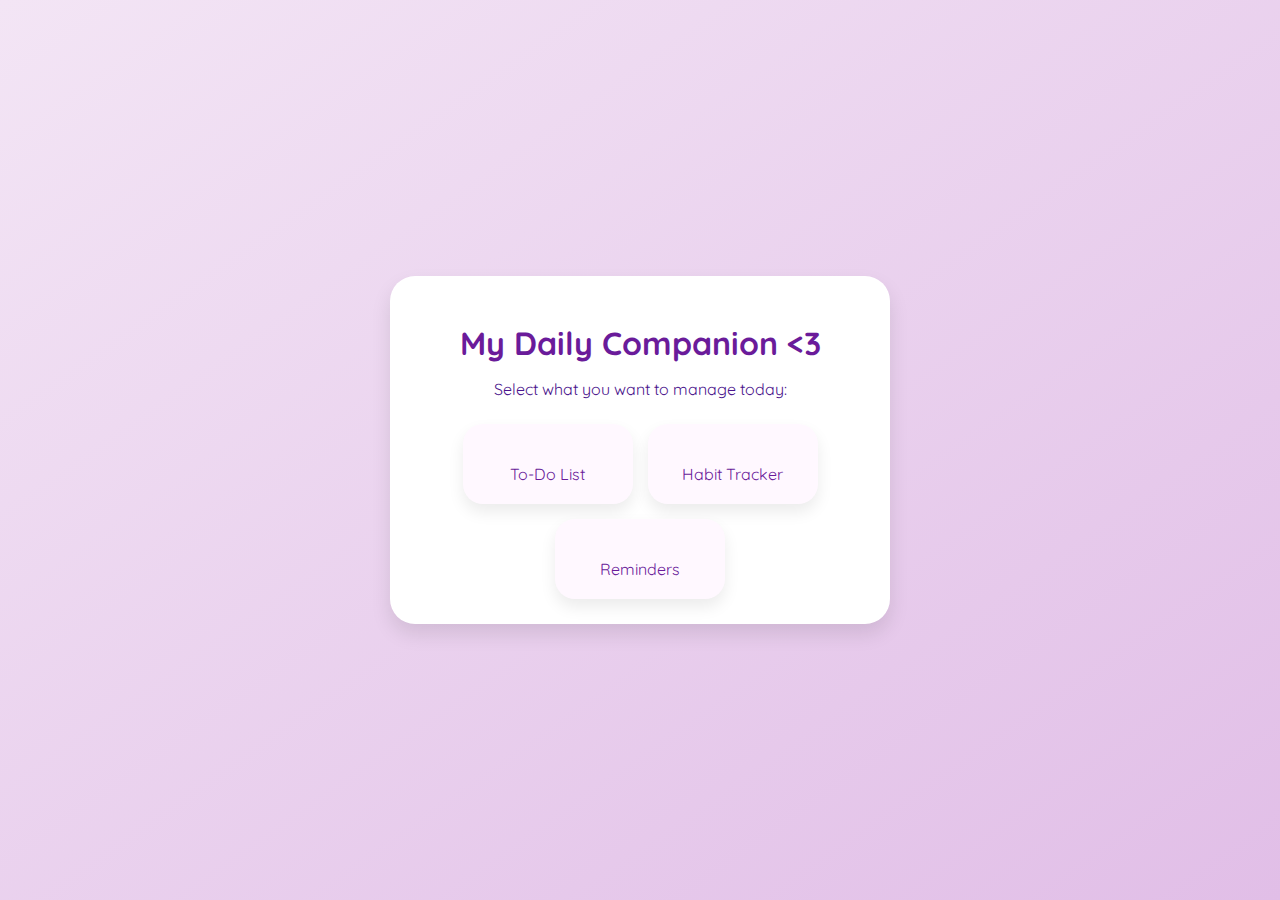
<file: index.html>
<!DOCTYPE html>
<html lang="en">
<head>
  <meta charset="UTF-8" />
  <title>My Daily Companion</title>
  <link rel="stylesheet" href="style.css" />
  <link href="https://fonts.googleapis.com/css2?family=Quicksand:wght@500;700&display=swap" rel="stylesheet">
</head>
<body>
  <div class="container small">
    <h1> My Daily Companion <3</h1>
    <p>Select what you want to manage today:</p>
    <div class="card-grid">
      <a href="todo.html" class="card"><br>To-Do List</a>
      <a href="habit.html" class="card"><br>Habit Tracker</a>
      <a href="reminder.html" class="card"><br>Reminders</a>
    </div>
  </div>
</body>
</html>
</file>
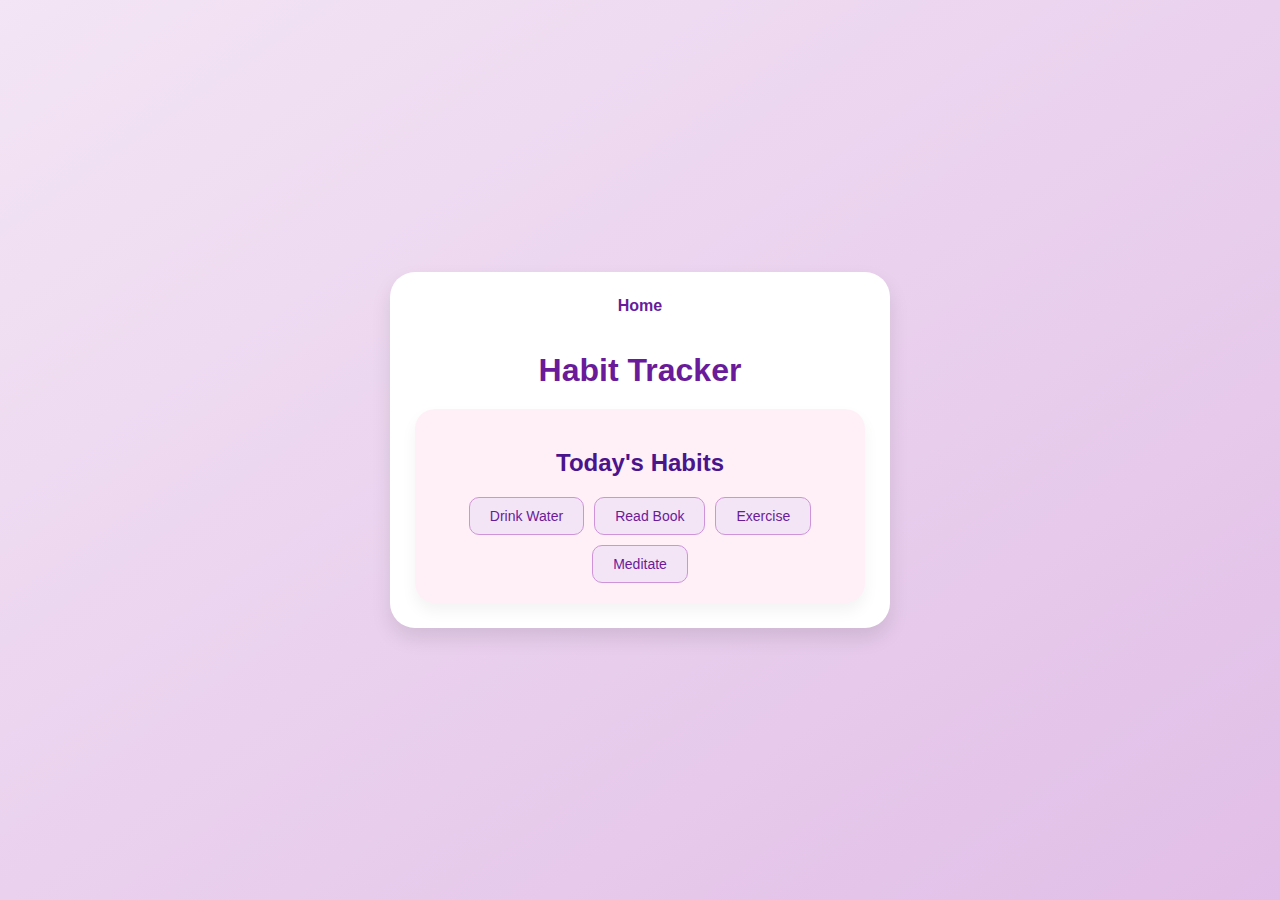
<file: habit.html>
<!DOCTYPE html>
<html lang="en">
<head>
  <meta charset="UTF-8" />
  <title>Habit Tracker</title>
  <link rel="stylesheet" href="style.css" />
</head>
<body>
  <div class="container small">
    <a href="index.html" class="back"> Home</a>
    
    <h1>Habit Tracker</h1>
    <div class="card-box">
      <h2>Today's Habits</h2>
      <div class="habit-buttons" id="habitList"></div>
    </div>
  </div>
  <script src="script.js"></script>
</body>
</html>
</file>
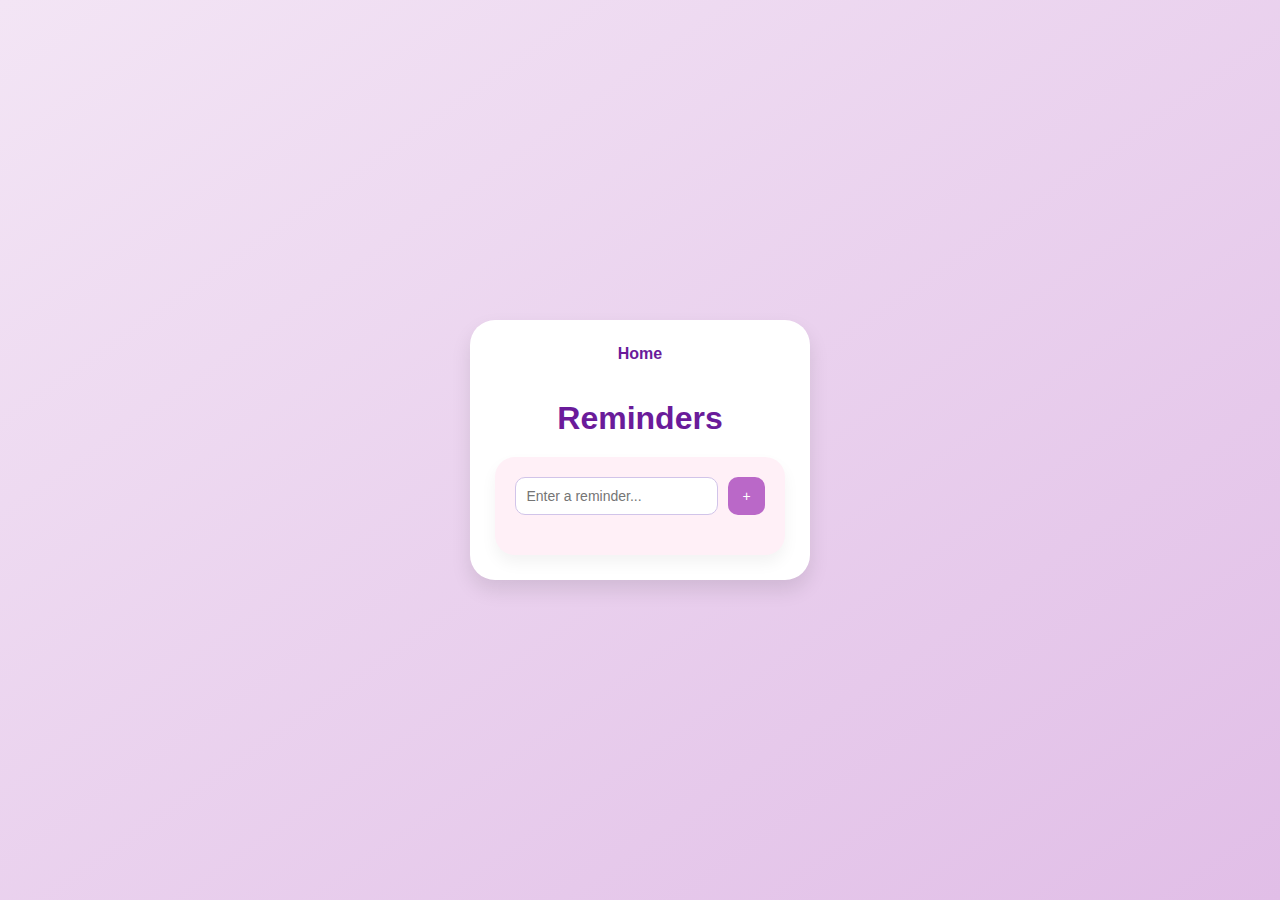
<file: reminder.html>
<!DOCTYPE html>
<html lang="en">
<head>
  <meta charset="UTF-8" />
  <title>Reminders</title>
  <link rel="stylesheet" href="style.css" />
</head>
<body>
  <div class="container small">
    <a href="index.html" class="back">Home</a>
    
    <h1>Reminders</h1>
    <div class="card-box">
      <div class="input-group">
        <input type="text" id="reminderInput" placeholder="Enter a reminder..." />
        <button onclick="addReminder()">+</button>
      </div>
      <ul id="reminderList"></ul>
    </div>
  </div>
  <script src="script.js"></script>
</body>
</html>
</file>
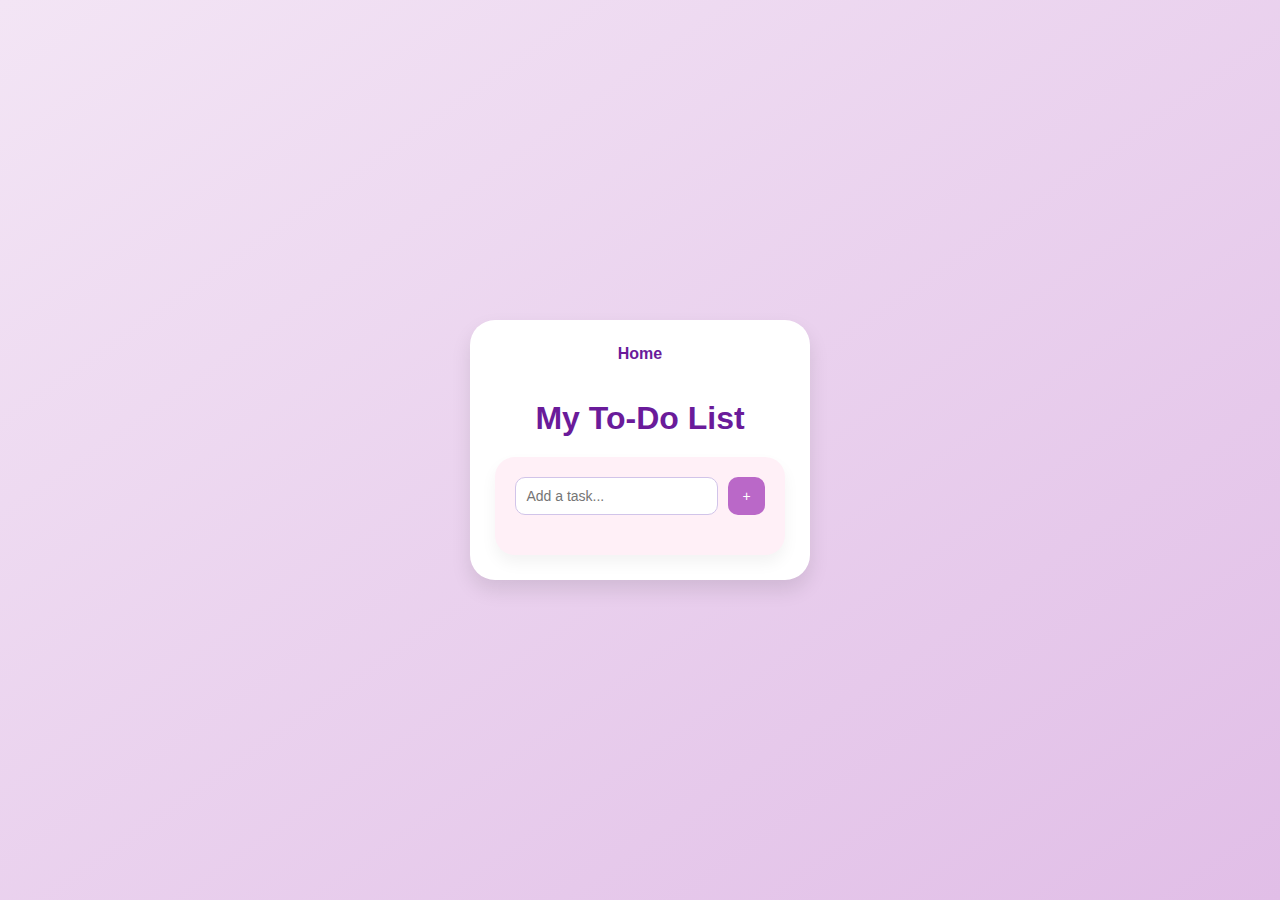
<file: todo.html>
<!DOCTYPE html>
<html lang="en">
<head>
  <meta charset="UTF-8" />
  <title>To-Do List</title>
  <link rel="stylesheet" href="style.css" />
</head>
<body>
  <div class="container small">
    <a href="index.html" class="back">Home</a>
    <h1> My To-Do List</h1>
    <div class="card-box">
      <div class="input-group">
        <input type="text" id="taskInput" placeholder="Add a task..." />
        <button onclick="addTask()">+</button>
      </div>
      <ul id="taskList"></ul>
    </div>
  </div>
  <script src="script.js"></script>
</body>
</html>
</file>
<file: style.css>
body {
  margin: 0;
  padding: 0;
  font-family: 'Quicksand', sans-serif;
  background: linear-gradient(145deg, #f3e5f5, #e1bee7);
  color: #4a148c;
  min-height: 100vh;
  display: flex;
  align-items: center;
  justify-content: center;
}

.container {
  background-color: #ffffff;
  border-radius: 25px;
  box-shadow: 0 10px 20px rgba(0,0,0,0.1);
  text-align: center;
  margin: 40px auto;
}

.container.small {
  max-width: 450px;
  padding: 25px;
}

h1 {
  font-size: 2em;
  margin-bottom: 10px;
  color: #6a1b9a;
}

p {
  font-size: 16px;
  margin-bottom: 25px;
}

.card-grid {
  display: flex;
  gap: 15px;
  flex-wrap: wrap;
  justify-content: center;
}

.card {
  background: #fff8ff;
  padding: 20px;
  border-radius: 20px;
  text-decoration: none;
  color: #6a1b9a;
  box-shadow: 0 8px 16px rgba(0,0,0,0.08);
  width: 130px;
  font-size: 16px;
  transition: 0.3s ease-in-out;
}

.card:hover {
  transform: translateY(-5px);
  background-color: #f8bbd0;
}

.input-group {
  display: flex;
  gap: 10px;
  margin-bottom: 20px;
}

input {
  flex: 1;
  padding: 10px;
  border-radius: 10px;
  border: 1px solid #d1c4e9;
  font-size: 14px;
}

button {
  background-color: #ba68c8;
  color: white;
  border: none;
  padding: 10px 14px;
  border-radius: 10px;
  font-size: 14px;
  cursor: pointer;
}

button:hover {
  background-color: #ab47bc;
}

ul {
  list-style: none;
  padding: 0;
  text-align: left;
}

li {
  background: #fce4ec;
  padding: 10px;
  margin-bottom: 10px;
  border-radius: 10px;
  display: flex;
  justify-content: space-between;
  align-items: center;
}

li.completed {
  text-decoration: line-through;
  color: gray;
}

.back {
  text-decoration: none;
  display: inline-block;
  margin-bottom: 15px;
  color: #6a1b9a;
  font-weight: bold;
}

.card-box {
  background: #fff0f7;
  padding: 20px;
  border-radius: 20px;
  box-shadow: 0 8px 16px rgba(0, 0, 0, 0.05);
  margin-top: 20px;
}

.habit-buttons {
  display: flex;
  flex-wrap: wrap;
  gap: 10px;
  justify-content: center;
  margin-top: 10px;
}

.habit-buttons button {
  background-color: #f3e5f5;
  color: #6a1b9a;
  border: 1px solid #ce93d8;
  border-radius: 10px;
  padding: 10px 20px;
  font-size: 14px;
  cursor: pointer;
}

.habit-buttons button.done {
  background-color: #c8e6c9;
  color: #2e7d32;
  border-color: #81c784;
}
</file>
